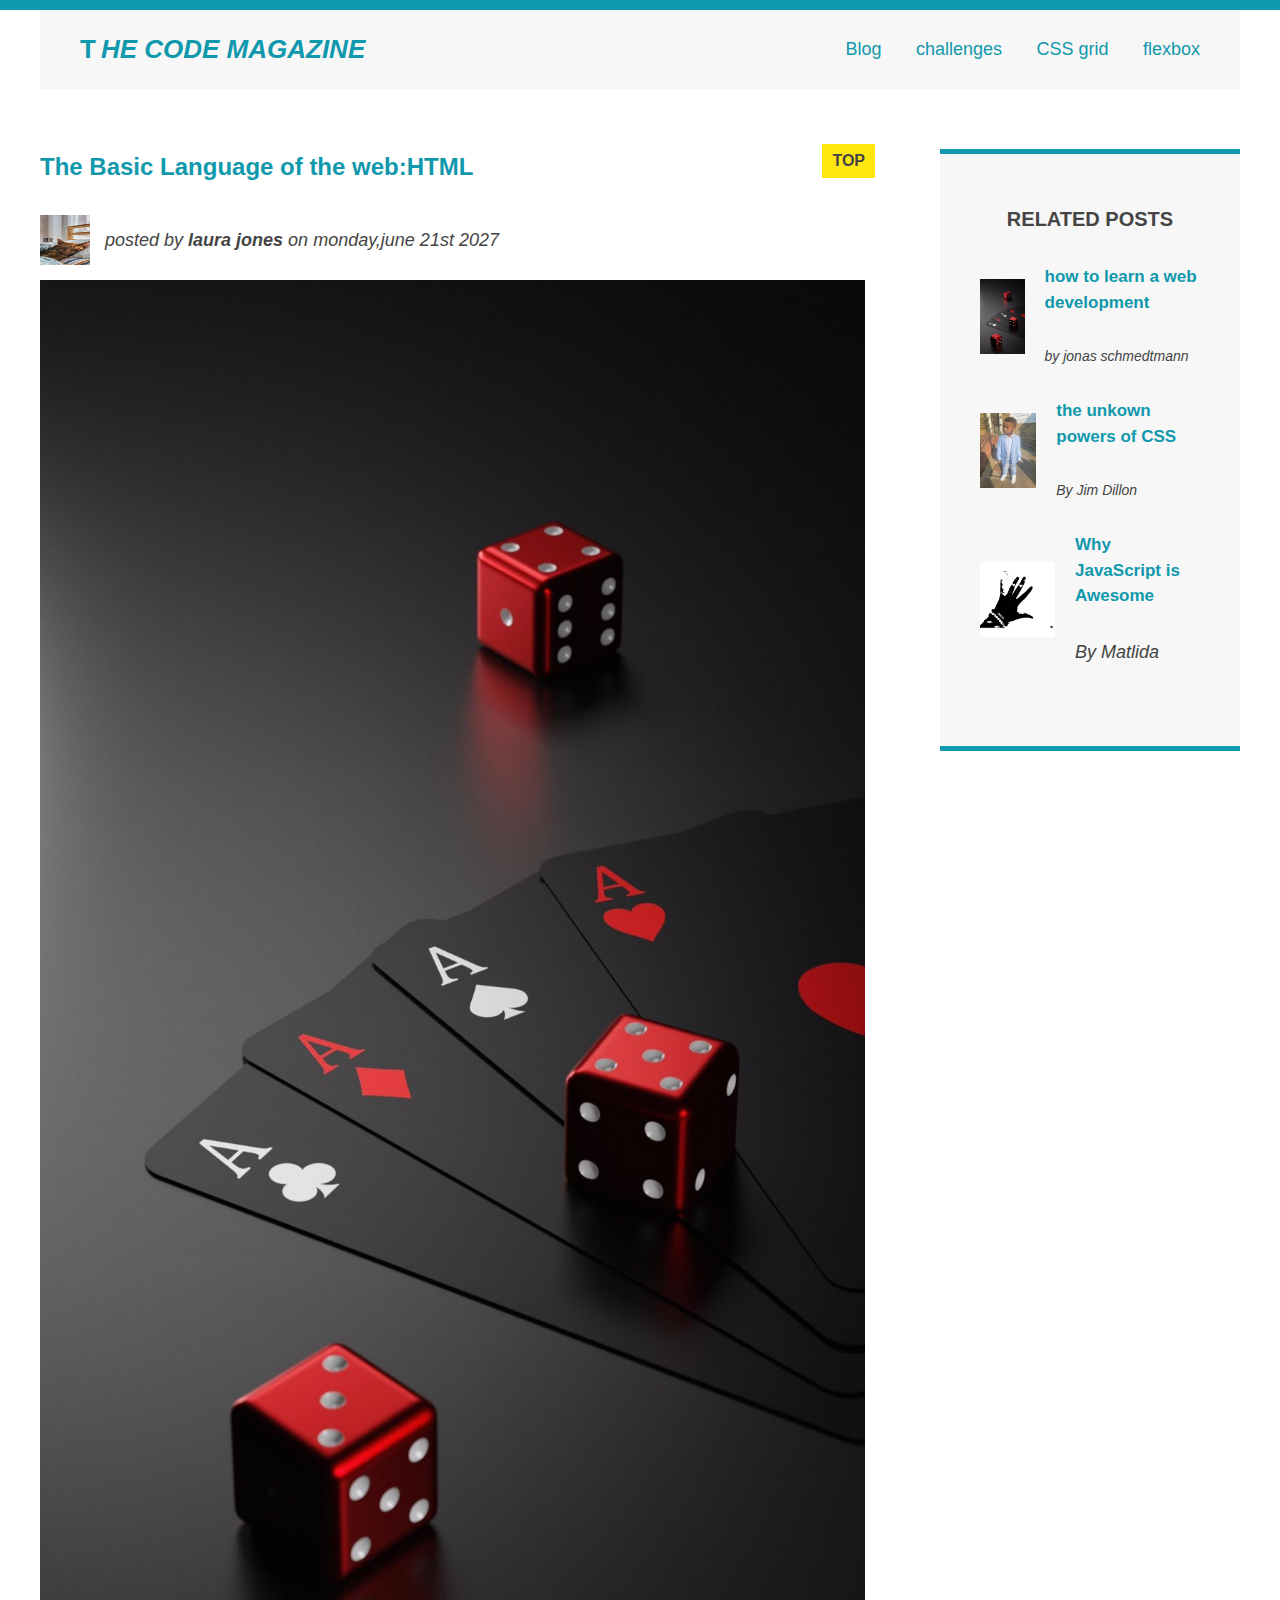
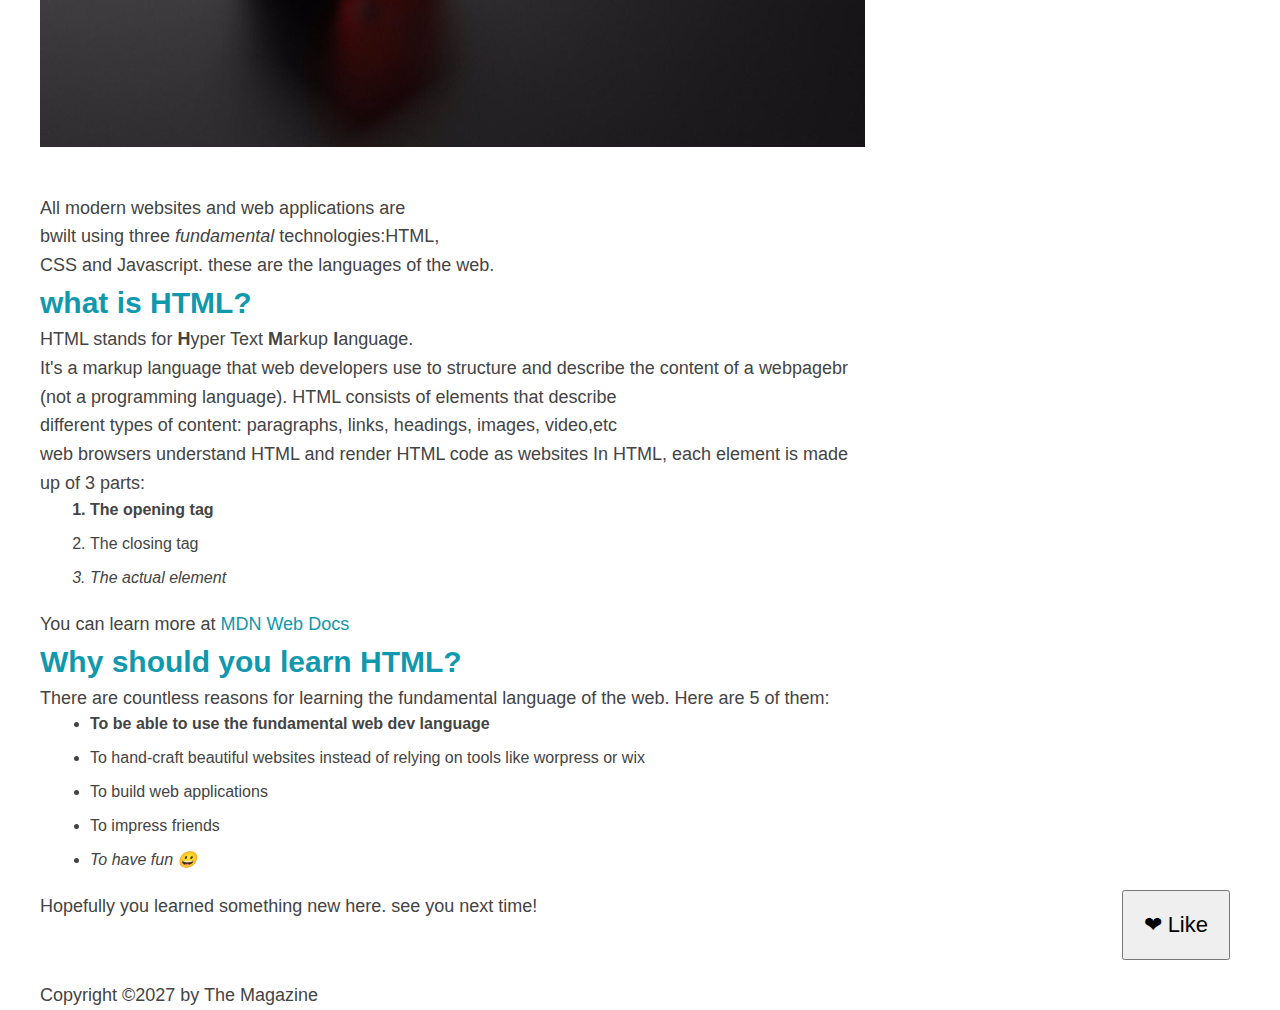
<file: index.html>
<!DOCTYPE html>
<html lang="en">
  <head>
    <meta charset="UTF-8" />
    <meta http-equiv="X-UA-Compatible" content="IE=edge" />
    <meta name="viewport" content="width=device-width, initial-scale=1.0" />
    <link rel="stylesheet" href="style.css" />
    <title>THE BASIC LANGUAGE OF THE WEB:HTML</title>
  </head>
  <body>
    <!-- <h1>the basic language of:HTML</h1> 
  <h2>the basic language of the web:HTML</h2>
 <h3>the basic language of the web:HTML</h3>
 <h4>the basic language of the web:HTML</h4>
 <h5>the basic language of the web:HTML</h5>
 <H6>the basic language of the web:HT the webML</H6>-->

    <div class="container">
      <header class="main-header clearfix">
        <h1>the code magazine</h1>

        <nav>
          <!-- <strong>this is the navigation</strong> -->
          <a href="blog.html">Blog</a>
          <a href="#">challenges</a>
          <a href="css-grid.html">CSS grid</a>
          <a href="flexbox.htm">flexbox</a>
        </nav>

        <!-- <div class="clear"</div> -->
      </header>
      <!-- ONLY NECESSARY FOR FLEXBOX -->
      <!-- <div class="raw"> -->
      <article>
        <header class="post-header">
          <h2>The Basic Language of the web:HTML</h2>
          <div class="author-box">
            <img
              src="img/photo1.jpg"
              alt="cat"
              width="50"
              height="50"
              class="author-img"
            />
            <p id="author" class="author">
              posted by<strong> laura jones</strong> on monday,june 21st 2027
            </p>
          </div>

          <img
            src="img/image4.jpg"
            alt="HTML code on the screen"
            width="500"
            height="200"
            class="post-img"
          />
          <button>❤ Like</button>
        </header>

        <p>
          All modern websites and web applications are <br />bwilt using
          three<em> fundamental</em> technologies:HTML,<br />CSS and Javascript.
          these are the languages of the web.
        </p>
        <h3>what is HTML?</h3>
        <p>
          HTML stands for <strong>H</strong>yper <stong>T</stong>ext
          <strong>M</strong>arkup <strong>l</strong>anguage. <br />
          It's a markup language that web developers use to structure and
          describe the content of a webpagebr (not a programming language).
        </p>
        <p>
          HTML consists of elements that describe <br />
          different types of content: paragraphs, links, headings, images,
          video,etc <br />web browsers understand HTML and render HTML code as
          websites
        </p>

        <p>In HTML, each element is made up of 3 parts:</p>

        <ol>
          <li class="first-li">The opening tag</li>
          <li>The closing tag</li>
          <li>The actual element</li>
        </ol>

        <p>
          You can learn more at
          <a href="#">MDN Web Docs</a>
        </p>

        <h3>Why should you learn HTML?</h3>
        <p>
          There are countless reasons for learning the fundamental language of
          the web. Here are 5 of them:
        </p>

        <ul>
          <li class="first-li">
            To be able to use the fundamental web dev language
          </li>
          <li>
            To hand-craft beautiful websites instead of relying on tools like
            worpress or wix
          </li>
          <li>To build web applications</li>
          <li>To impress friends</li>
          <li>To have fun 😀</li>
        </ul>

        <p>Hopefully you learned something new here. see you next time!</p>
      </article>

      <aside>
        <h4>Related posts</h4>
        <ul class="related">
          <li class="related-post">
            <img
              src="img/image2.jpg"
              alt="person programming"
              width="75"
              height="75"
            />
            <div>
              <a href="#" class="related-link"
                >how to learn a web development</a
              >
              <br />
              <p class="related-author">by jonas schmedtmann</p>
            </div>
          </li>
          <li class="related-post">
            <img src="img/image1.jpg" alt="lightning" width="75" height="75" />
            <div>
              <a href="#" class="related-link">the unkown powers of CSS</a>
              <br />
              <p class="related-author">By Jim Dillon</p>
            </div>
          </li>
          <li class="related-post">
            <img
              src="img/image0.jpg"
              alt="javascript code on a screen"
              width="75"
              height="75"
            />
            <div>
              <a href="#" class="related-link">Why JavaScript is Awesome</a>
              <br />
              <p>By Matlida</p>
            </div>
          </li>
        </ul>
      </aside>
      <!-- </div>  -->
      <footer>
        <p id="copyright" class="copyright text">
          Copyright &copy;2027 by The Magazine
        </p>
      </footer>
    </div>
  </body>
</html>
</file>
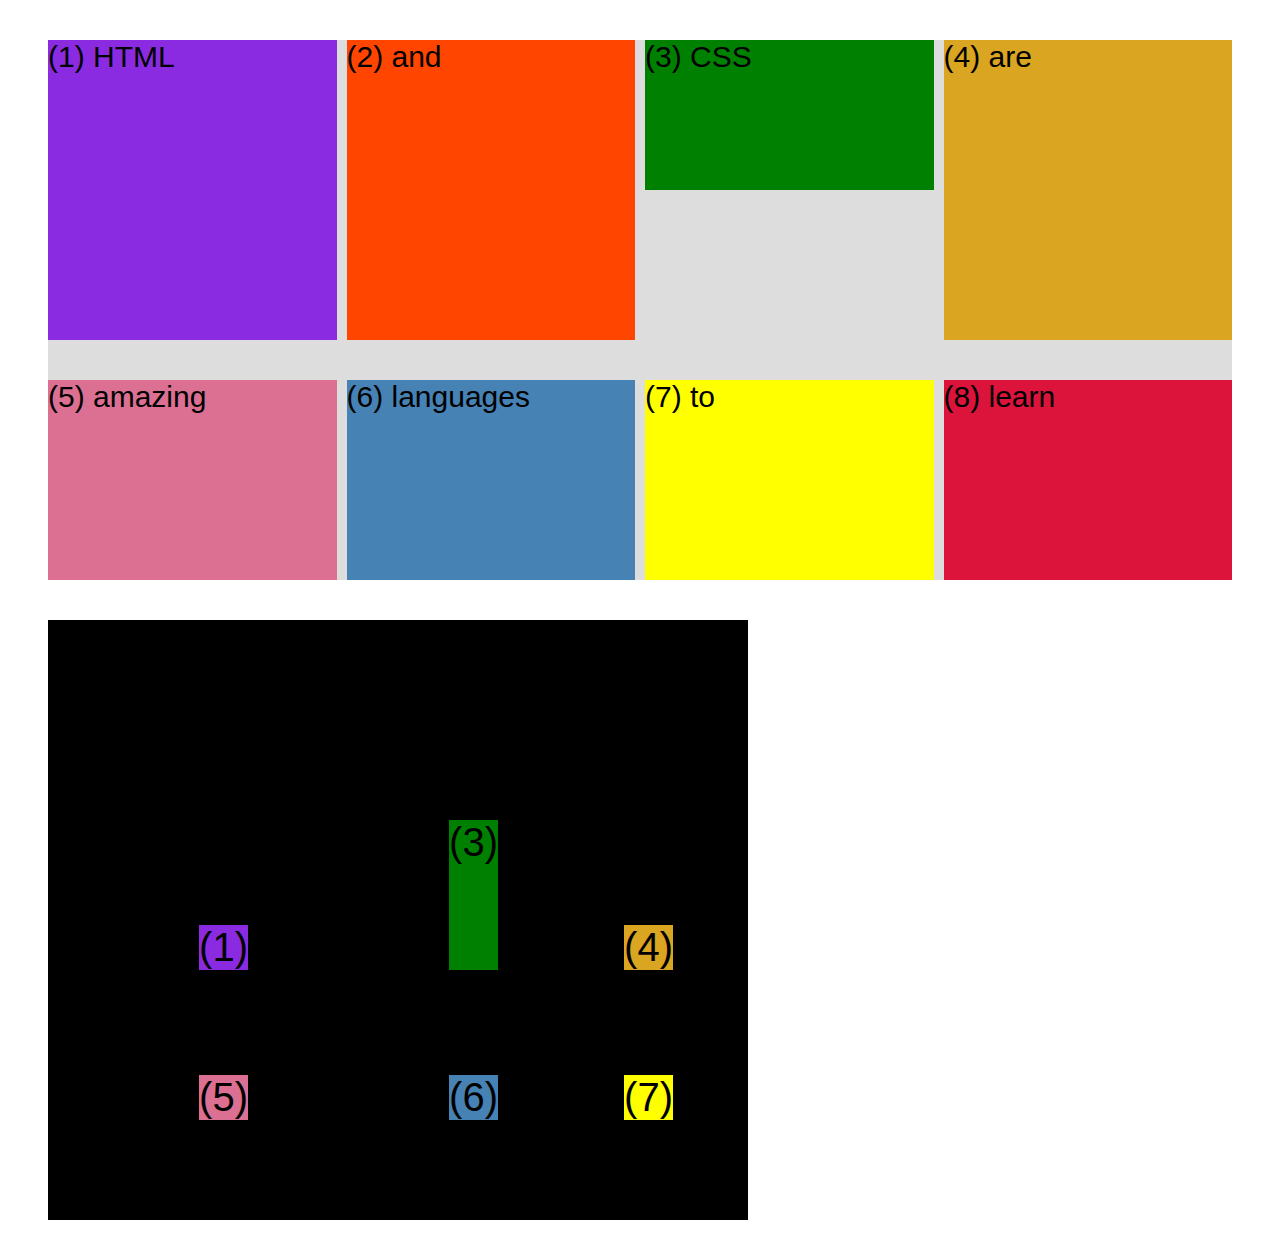
<file: css-grid.html>
<!DOCTYPE html>
<html lang="en">
  <head>
    <meta charset="UTF-8" />
    <meta http-equiv="X-UA-Compatible" content="IE=edge" />
    <meta name="viewport" content="width=device-width, initial-scale=1.0" />
    <title>css grid</title>
    <style>
      .el--1 {
        background-color: blueviolet;
      }
      .el--2 {
        background-color: orangered;
      }
      .el--3 {
        background-color: green;
        height: 150px;
      }
      .el--4 {
        background-color: goldenrod;
      }
      .el--5 {
        background-color: palevioletred;
      }
      .el--6 {
        background-color: steelblue;
      }
      .el--7 {
        background-color: yellow;
      }
      .el--8 {
        background-color: crimson;
      }
      .container--1 {
        /* STARTER */
        font-family: sans-serif;
        background-color: #ddd;
        font-size: 30px;
        margin: 40px;

        /* CSS GRID */
        display: grid;
        /* grid-template-columns: 1fr 1fr 1fr 1fr;  */
        grid-template-rows: 300px 200px;
        grid-template-columns: repeat(4, 1fr);

        /* gap:30px; */
        column-gap: 10px;
        row-gap: 40px;
        /* TEMP */
        /* display: none; */
      }

      .container--2 {
        /* STARTER */
        font-family: sans-serif;
        background-color: black;
        font-size: 40px;
        margin: 40px;

        width: 700px;
        height: 600px;

        /* CSS GRID */
        display: grid;
        grid-template-columns: 125px 200px 125px;
        grid-template-rows: 250px 100px;
        gap: 50px;

        /* Aligning tracks inside container:
            distribute empty space */
        justify-content: center;
        /* justify-content: space-between; */
        align-content: center;

        /* aligning items inside cells:
            moving items inside cells */
        align-items: end;
        justify-items: end;
      }
      /* .el--3{
            align-self:center;
            justify-self: center;
        } */
    </style>
  </head>
  <body>
    <div class="container--1">
      <div class="el el--1">(1) HTML</div>
      <div class="el el--2">(2) and</div>
      <div class="el el--3">(3) CSS</div>
      <div class="el el--4">(4) are</div>
      <div class="el el--5">(5) amazing</div>
      <div class="el el--6">(6) languages</div>
      <div class="el el--7">(7) to</div>
      <div class="el el--8">(8) learn</div>
    </div>

    <div class="container--2">
      <div class="el el--1">(1)</div>
      <div class="el el--3">(3)</div>
      <div class="el el--4">(4)</div>
      <div class="el el--5">(5)</div>
      <div class="el el--6">(6)</div>
      <div class="el el--7">(7)</div>
    </div>
  </body>
</html>
</file>
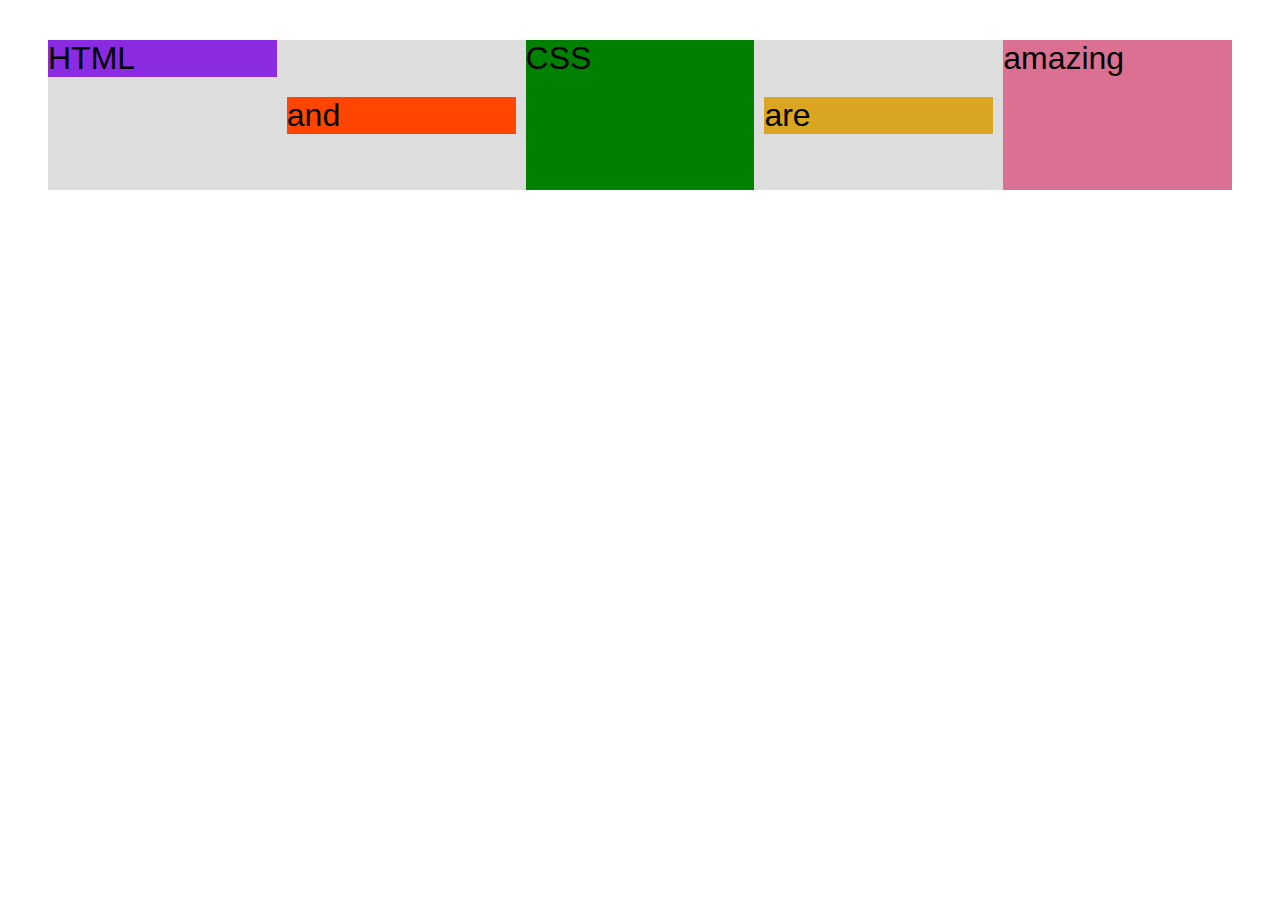
<file: flexbox.htm>
<!DOCTYPE html>
<html lang="en">
  <head>
    <meta charset="UTF-8" />
    <meta http-equiv="X-UA-Compatible" content="IE=edge" />
    <meta name="viewport" content="width=device-width, initial-scale=1.0" />
    <title>flexbox</title>
    <style>
      .el--1 {
        background-color: blueviolet;
      }
      .el--2 {
        background-color: orangered;
      }
      .el--3 {
        background-color: green;
        height: 150px;
      }
      .el--4 {
        background-color: goldenrod;
      }
      .el--5 {
        background-color: palevioletred;
      }
      .el--6 {
        background-color: steelblue;
      }
      .el--7 {
        background-color: yellow;
      }
      .el--8 {
        background-color: crimson;
      }

      .container {
        /* STARTER */
        font-family: sans-serif;
        background-color: #ddd;
        font-size: 32px;
        margin: 40px;

        /* FLEXBOX */
        display: flex;
        align-items: center;
        justify-content: flex-start;
        gap: 10px;
      }
      .el {
        /* DEFAULTS
        flex-grow: 0;
        flex-shrink: 1;
        flex-basis: auto; */
        /* flex-basis: 200px; */
        /* flex-shrink: 0; */
        /* flex: 0 0 200px; */
        /* flex-grow: 1; */
        flex: 1;
      }
      .el--1 {
        align-self: flex-start;
        /* order: 2; */
        /* flex-grow: 2; */
      }
      .el--5 {
        align-self: stretch;
        order: 1;
      }
      .el--6 {
        order: -1;
      }
    </style>
  </head>
  <body>
    <div class="container">
      <div class="el el--1">HTML</div>
      <div class="el el--2">and</div>
      <div class="el el--3">CSS</div>
      <div class="el el--4">are</div>
      <div class="el el--5">amazing</div>
      <!-- <div class="el el--6">languages</div> -->
      <!-- <div class="el el--7">to</div> -->
      <!-- <div class="el el--8">learn</div> -->
    </div>
  </body>
</html>
</file>
<file: style.css>
* {
  /* border-top: 10px solid #1098ad;   */
  margin: 0;
  padding: 0;
  box-sizing: border-box;
}

/* PAGE SECTIONS */

body {
  color: #444;
  font-family: sans-serif;
  border-top: 10px solid #1098ad;
  margin: 0;
  position: relative;
  line-height: 1.5;
}
.container {
  width: 1200px;
  /* margin-left: auto;
margin-right: auto; */
  margin: 0 auto;
}
.main-header {
  background-color: #f7f7f7;
  /* padding: 20px ;
   padding-left: 40px;
   padding-right: 40px; */
  padding: 20px 40px;
  /* margin-bottom: 60px; */
  /* height:80px; */
}
nav a:link {
  font-size: 18px;
}

.post-header {
  margin-bottom: 40px;
  /* position: relative; */
}
aside {
  background-color: #f7f7f7;
  border-top: 5px solid #1098ad;
  border-bottom: 5px solid #1098ad;
  padding: 50px 40px;
}

/* h1,
h2,
h3,
h4,
p,
li, */

/* SMALLER ELEMENTS */
h1,
h2,
h3 {
  color: #1098ad;
}

h1 {
  font-size: 26px;
  text-transform: uppercase;
  font-style: italic;
}

h2 {
  font: size 40px;
  margin-bottom: 30px;
}

h3 {
  font-size: 30px;
}
h4 {
  font-size: 20px;
  text-transform: uppercase;
  text-align: center;
  margin-bottom: 30px;
}
p {
  font-size: 18px;
  line-height: 1.6;
  margin-bottom: 18px;
  display: inline;
}
ul,
ol {
  margin-left: 50px;
  margin-bottom: 20px;
}

li {
  font: size 20px;
  margin-bottom: 10px;
  /* display: inline; */
}

/* footer p {
    font-size: 16px;  */

/* article header p{
    font-style: italic ; */

#author {
  font-style: italic;
  font-size: 18px;
}

#copyright {
  font: size 16px;
}

.related-author {
  font-size: 18px;
  font-weight: bold;
}

/* .first-li{ 
   font-weight:bold ; */

.related {
  list-style: none;
  margin-left: 0;
}

li:first-child {
  font-weight: bold;
}
li:last-child {
  font-style: italic;
}
/* Misconception: this won't work! */
article p:firstt-child {
  color: red;
}
/* Styling links */
a:link {
  color: #1098ad;
  text-decoration: none;
}
a:visited {
  color: #1098ad;
}

a:hover {
  color: orangered;
  font-weight: bold;
  text-decoration: underline orangered;
}
a:active {
  background-color: black;
  font-style: italic;
}
/*LVHA */
.post-img {
  width: 100%;
  height: auto;
}

nav a:link {
  /* background-color: orangered;
margin: 20px;
padding: 20px;

display: block; */

  margin-right: 30px;
  display: inline-block;
}

nav a:link:last-child {
  margin-right: 0;
}

button {
  font-size: 22px;
  padding: 20px;
  cursor: pointer;

  position: absolute;
  /* top: 50px;
   left: 50px; */
  bottom: 50px;
  right: 50px;
}

h1::first-letter {
  font-style: normal;
  margin-right: 5px;
}

h2 {
  /* background-color: orange; */
  position: relative;
}
h2::after {
  content: "TOP";
  background-color: #ffe70e;
  color: #444;
  font-size: 16px;
  font-weight: bold;
  display: inline-block;
  padding: 5px 10px;
  position: absolute;
  top: -5px;
  right: -10px;
}

/* Resolving conflicts */
/* #copyright{
   color:red;
}b

.copyright{
   color:blue;
}

.text {
   color: yellow;
}

footer p{
   color: green;
} */

/* FLOAT */

/* .author-img {
  float: left;
  margin-bottom: 20px;
}
.author {
  padding-left: 10px;
  float: left;
  margin-left: 10px;
  margin-top: 20px;
}
h1 {
  float: left;
}
nav {
  float: right;
}
.clearfix::after {
  clear: both;
  content: "";
  display: block;
}
article {
  width: 825px;
  float: left;
}
aside {
  width: 300px;
  float: right;
}
footer {
  clear: both;
} */
/* FLEXBOX */
.main-header {
  display: flex;
  align-items: center;
  justify-content: space-between;
}
.author-box {
  display: flex;
  align-items: center;
  margin-bottom: 15px;
}
.author {
  margin-bottom: 0;
  margin-left: 15px;
}
.related-post {
  display: flex;
  align-items: center;
  gap: 20px;
  margin-bottom: 30px;
}
.related-link:link {
  font-size: 17px;
  font-weight: bold;
  font-style: normal;
  margin-bottom: 5px;
  display: block;
}

.related-author {
  margin-bottom: 0;
  font-size: 14px;
  font-weight: normal;
  font-style: italic;
}
/* FLEXBOX LAYOUT */
/* .row {
  display: flex;
  gap: 75px;
  margin-bottom: 60px;
}
article {
  flex: 1;
}
aside {
   DEFAULTS
   flex-grow: 0;
  flex-shrink: 1;
   flex-basis: auto; 
  flex: 0 0 300px;
} */

/* CSS GRID */
.container {
  display: grid;
  grid-template-columns: 1fr 300px;
  column-gap: 75px;
  row-gap: 60px;
  align-items: start;
}

.main-header {
  /* grid-column: 1 / span 2; */
  grid-column: 1 / -1;
}
</file>
